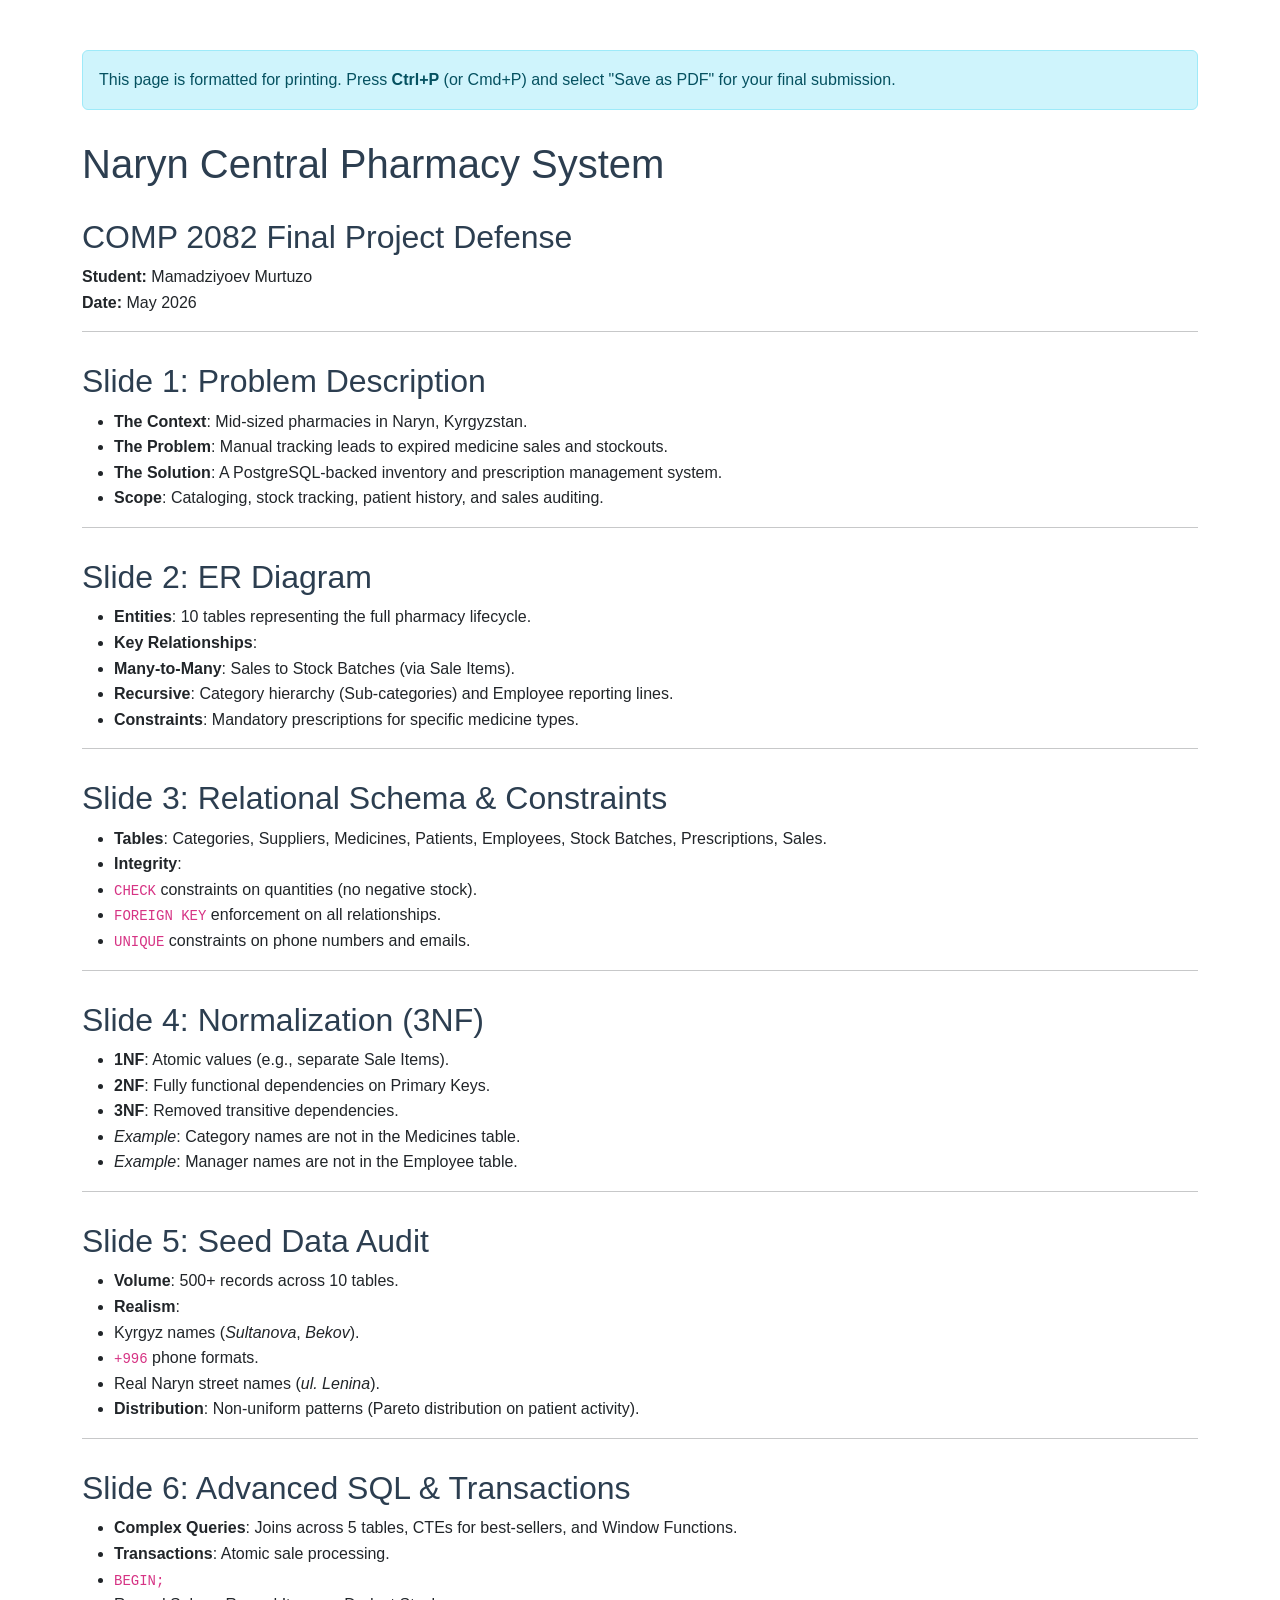
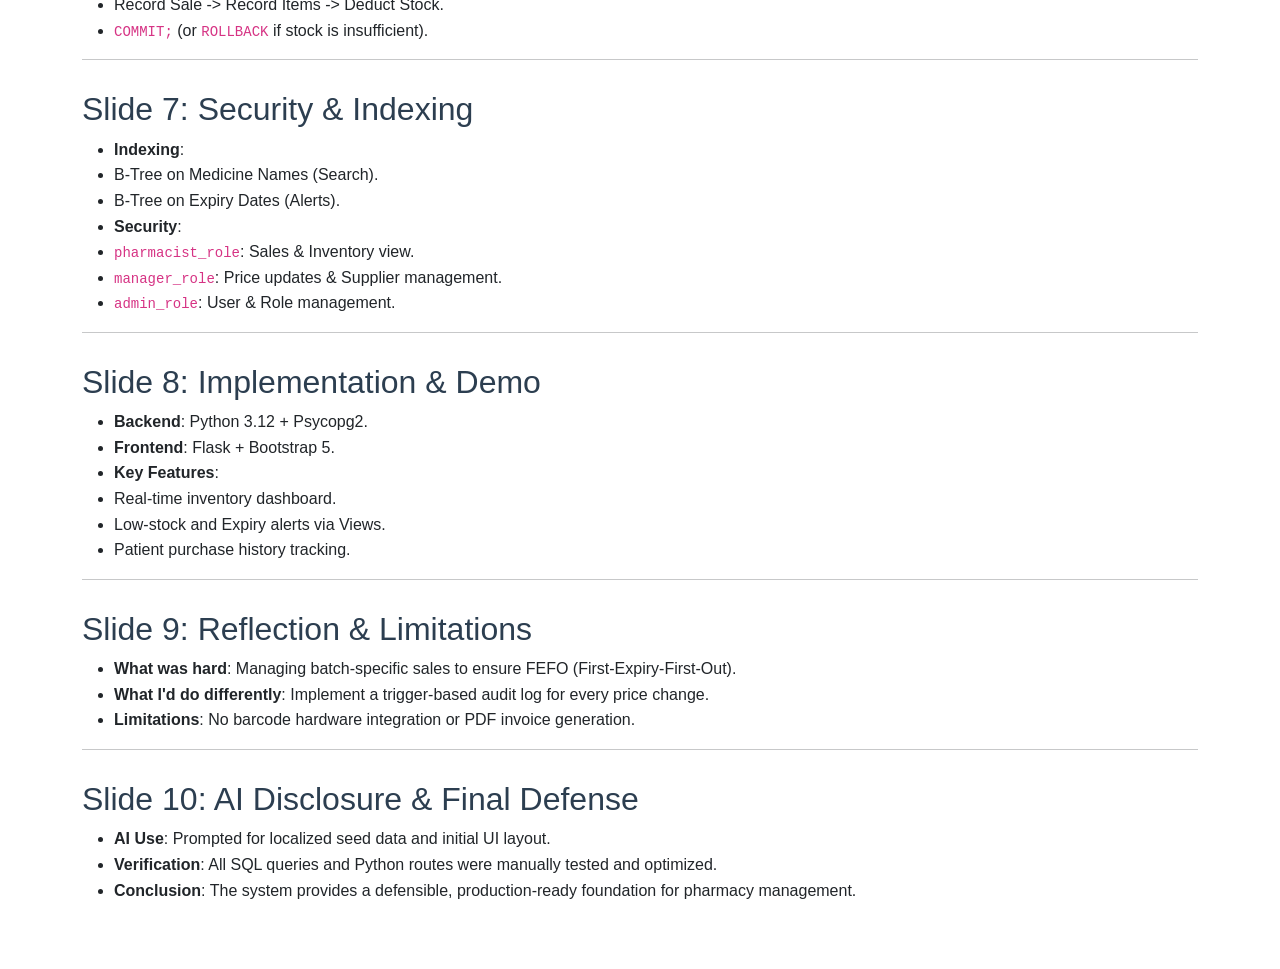
<file: reports/defense_slides.html>
<!DOCTYPE html>
<html>
<head>
    <meta charset="utf-8">
    <title>Defense Slides</title>
    <link rel="stylesheet" href="https://cdn.jsdelivr.net/npm/bootstrap@5.3.0/dist/css/bootstrap.min.css">
    <style>
        body { padding: 50px; line-height: 1.6; font-family: 'Segoe UI', Tahoma, Geneva, Verdana, sans-serif; }
        pre { background: #f4f4f4; padding: 15px; border-radius: 5px; }
        h1, h2, h3 { color: #2c3e50; margin-top: 30px; }
        table { width: 100%; border-collapse: collapse; margin-bottom: 20px; }
        th, td { border: 1px solid #ddd; padding: 12px; text-align: left; }
        th { background-color: #f8f9fa; }
        @media print {
            .no-print { display: none; }
            body { padding: 0; }
            .page-break { page-break-before: always; }
        }
    </style>
</head>
<body>
    <div class="container">
        <div class="no-print alert alert-info">
            This page is formatted for printing. Press <b>Ctrl+P</b> (or Cmd+P) and select "Save as PDF" for your final submission.
        </div>
        <h1>Naryn Central Pharmacy System</h1>
<h2>COMP 2082 Final Project Defense</h2>
<p><strong>Student:</strong> Mamadziyoev Murtuzo<br />
<strong>Date:</strong> May 2026</p>
<hr />
<h2>Slide 1: Problem Description</h2>
<ul>
<li><strong>The Context</strong>: Mid-sized pharmacies in Naryn, Kyrgyzstan.</li>
<li><strong>The Problem</strong>: Manual tracking leads to expired medicine sales and stockouts.</li>
<li><strong>The Solution</strong>: A PostgreSQL-backed inventory and prescription management system.</li>
<li><strong>Scope</strong>: Cataloging, stock tracking, patient history, and sales auditing.</li>
</ul>
<hr />
<h2>Slide 2: ER Diagram</h2>
<ul>
<li><strong>Entities</strong>: 10 tables representing the full pharmacy lifecycle.</li>
<li><strong>Key Relationships</strong>:</li>
<li><strong>Many-to-Many</strong>: Sales to Stock Batches (via Sale Items).</li>
<li><strong>Recursive</strong>: Category hierarchy (Sub-categories) and Employee reporting lines.</li>
<li><strong>Constraints</strong>: Mandatory prescriptions for specific medicine types.</li>
</ul>
<hr />
<h2>Slide 3: Relational Schema &amp; Constraints</h2>
<ul>
<li><strong>Tables</strong>: Categories, Suppliers, Medicines, Patients, Employees, Stock Batches, Prescriptions, Sales.</li>
<li><strong>Integrity</strong>:</li>
<li><code>CHECK</code> constraints on quantities (no negative stock).</li>
<li><code>FOREIGN KEY</code> enforcement on all relationships.</li>
<li><code>UNIQUE</code> constraints on phone numbers and emails.</li>
</ul>
<hr />
<h2>Slide 4: Normalization (3NF)</h2>
<ul>
<li><strong>1NF</strong>: Atomic values (e.g., separate Sale Items).</li>
<li><strong>2NF</strong>: Fully functional dependencies on Primary Keys.</li>
<li><strong>3NF</strong>: Removed transitive dependencies.</li>
<li><em>Example</em>: Category names are not in the Medicines table.</li>
<li><em>Example</em>: Manager names are not in the Employee table.</li>
</ul>
<hr />
<h2>Slide 5: Seed Data Audit</h2>
<ul>
<li><strong>Volume</strong>: 500+ records across 10 tables.</li>
<li><strong>Realism</strong>: </li>
<li>Kyrgyz names (<em>Sultanova</em>, <em>Bekov</em>).</li>
<li><code>+996</code> phone formats.</li>
<li>Real Naryn street names (<em>ul. Lenina</em>).</li>
<li><strong>Distribution</strong>: Non-uniform patterns (Pareto distribution on patient activity).</li>
</ul>
<hr />
<h2>Slide 6: Advanced SQL &amp; Transactions</h2>
<ul>
<li><strong>Complex Queries</strong>: Joins across 5 tables, CTEs for best-sellers, and Window Functions.</li>
<li><strong>Transactions</strong>: Atomic sale processing.</li>
<li><code>BEGIN;</code></li>
<li>Record Sale -&gt; Record Items -&gt; Deduct Stock.</li>
<li><code>COMMIT;</code> (or <code>ROLLBACK</code> if stock is insufficient).</li>
</ul>
<hr />
<h2>Slide 7: Security &amp; Indexing</h2>
<ul>
<li><strong>Indexing</strong>: </li>
<li>B-Tree on Medicine Names (Search).</li>
<li>B-Tree on Expiry Dates (Alerts).</li>
<li><strong>Security</strong>: </li>
<li><code>pharmacist_role</code>: Sales &amp; Inventory view.</li>
<li><code>manager_role</code>: Price updates &amp; Supplier management.</li>
<li><code>admin_role</code>: User &amp; Role management.</li>
</ul>
<hr />
<h2>Slide 8: Implementation &amp; Demo</h2>
<ul>
<li><strong>Backend</strong>: Python 3.12 + Psycopg2.</li>
<li><strong>Frontend</strong>: Flask + Bootstrap 5.</li>
<li><strong>Key Features</strong>:</li>
<li>Real-time inventory dashboard.</li>
<li>Low-stock and Expiry alerts via Views.</li>
<li>Patient purchase history tracking.</li>
</ul>
<hr />
<h2>Slide 9: Reflection &amp; Limitations</h2>
<ul>
<li><strong>What was hard</strong>: Managing batch-specific sales to ensure FEFO (First-Expiry-First-Out).</li>
<li><strong>What I'd do differently</strong>: Implement a trigger-based audit log for every price change.</li>
<li><strong>Limitations</strong>: No barcode hardware integration or PDF invoice generation.</li>
</ul>
<hr />
<h2>Slide 10: AI Disclosure &amp; Final Defense</h2>
<ul>
<li><strong>AI Use</strong>: Prompted for localized seed data and initial UI layout.</li>
<li><strong>Verification</strong>: All SQL queries and Python routes were manually tested and optimized.</li>
<li><strong>Conclusion</strong>: The system provides a defensible, production-ready foundation for pharmacy management.</li>
</ul>
    </div>
</body>
</html>
</file>
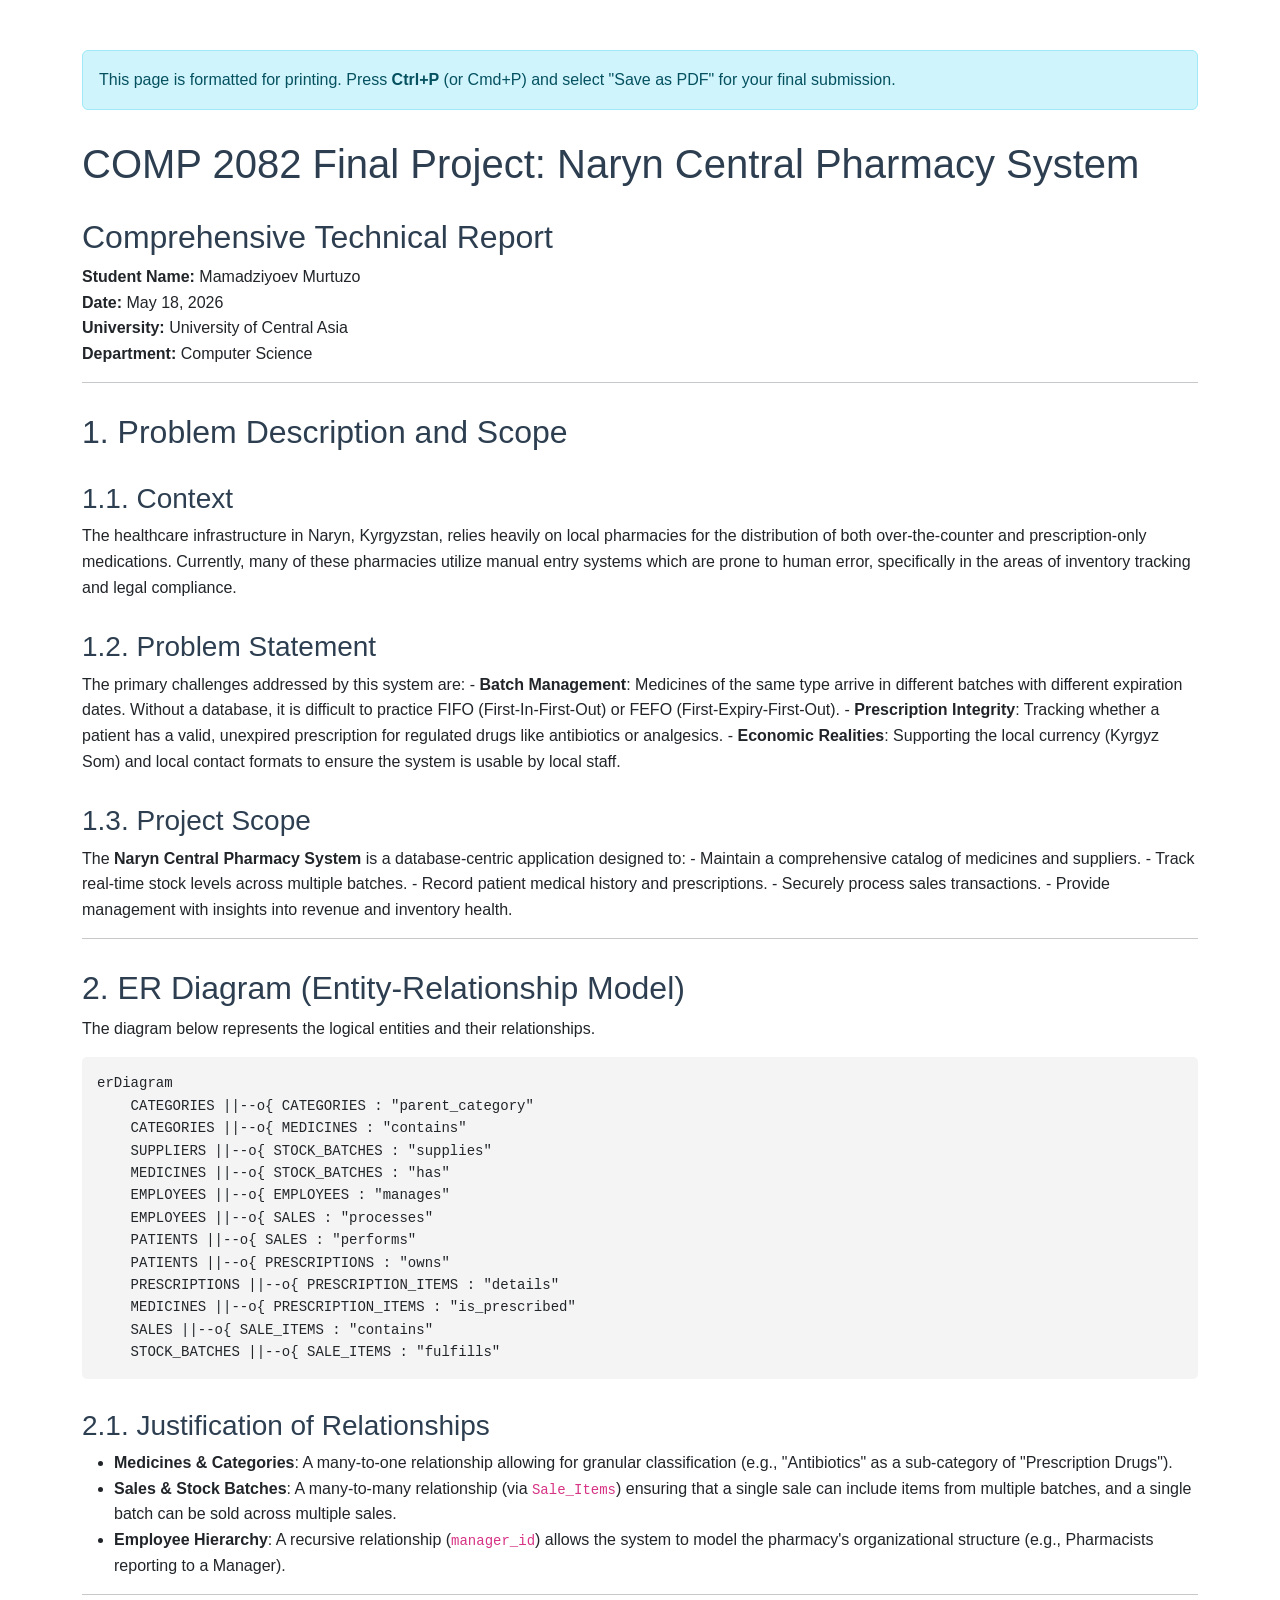
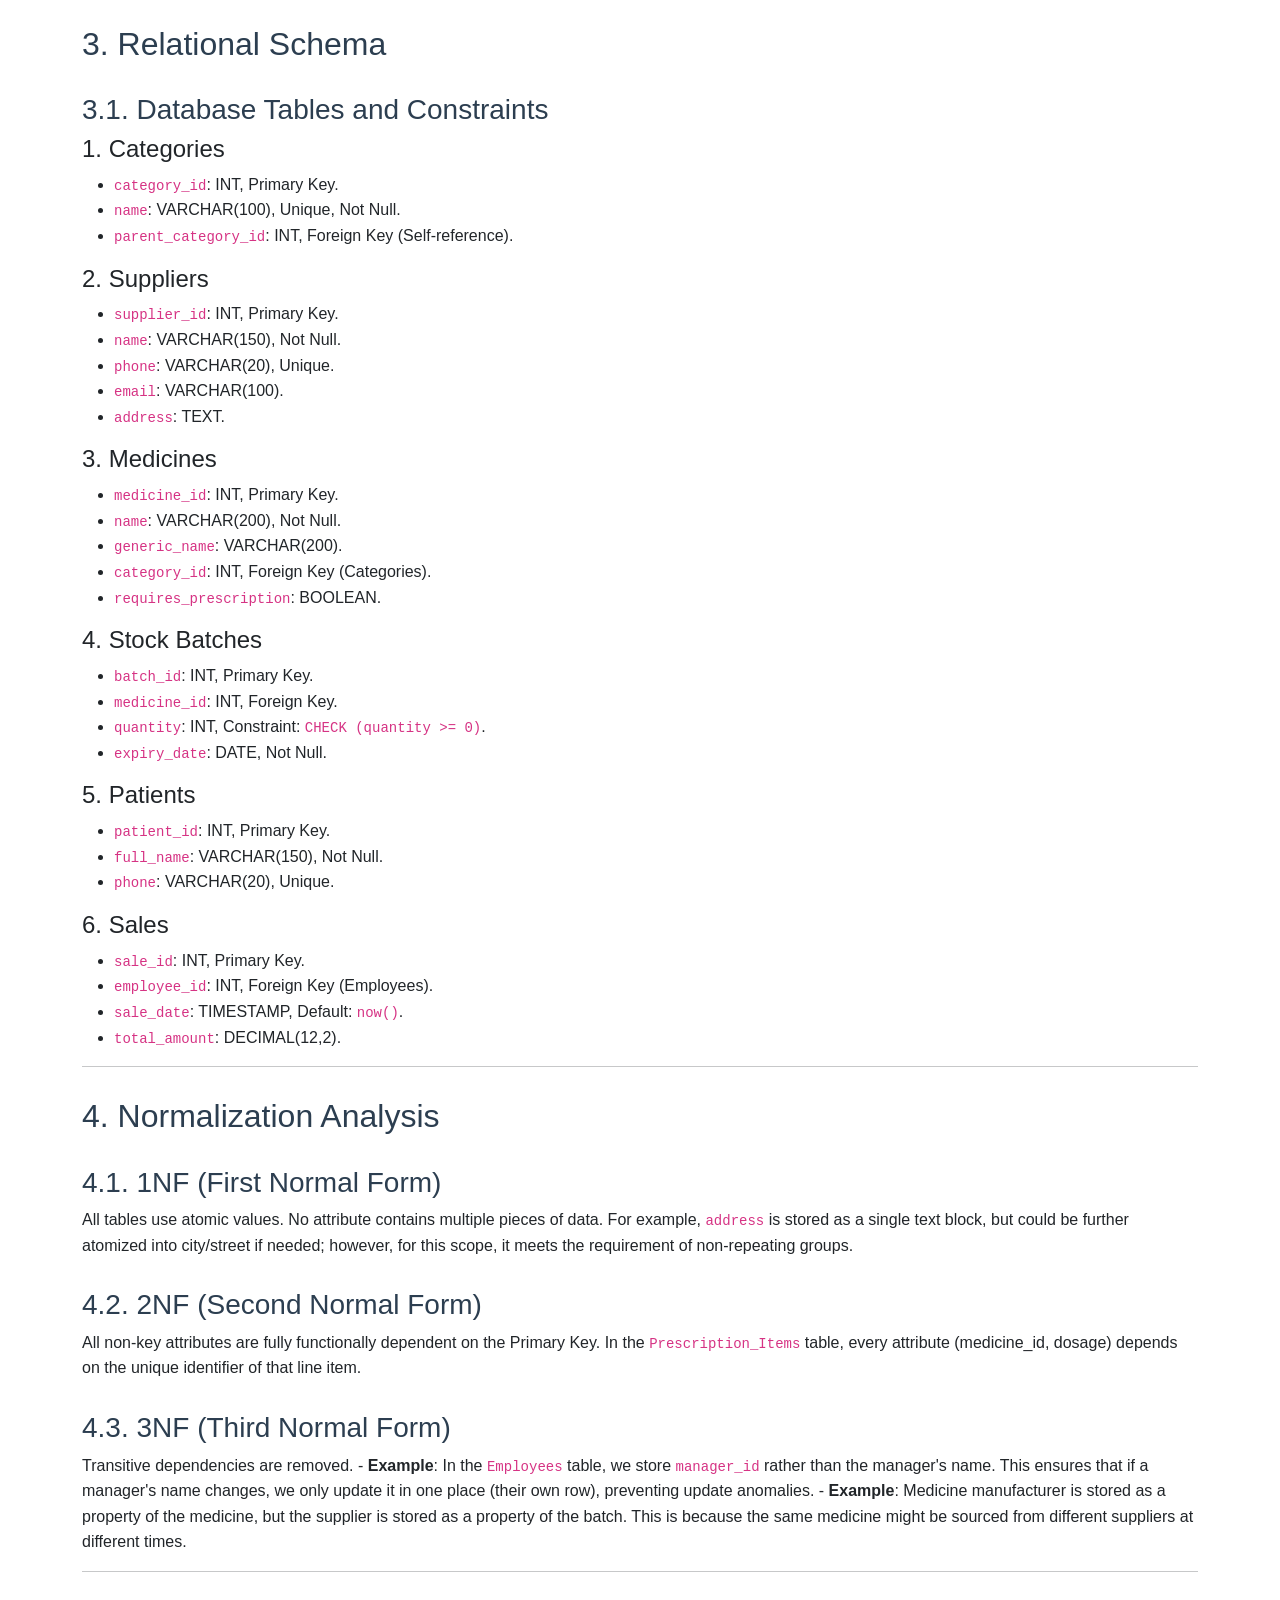
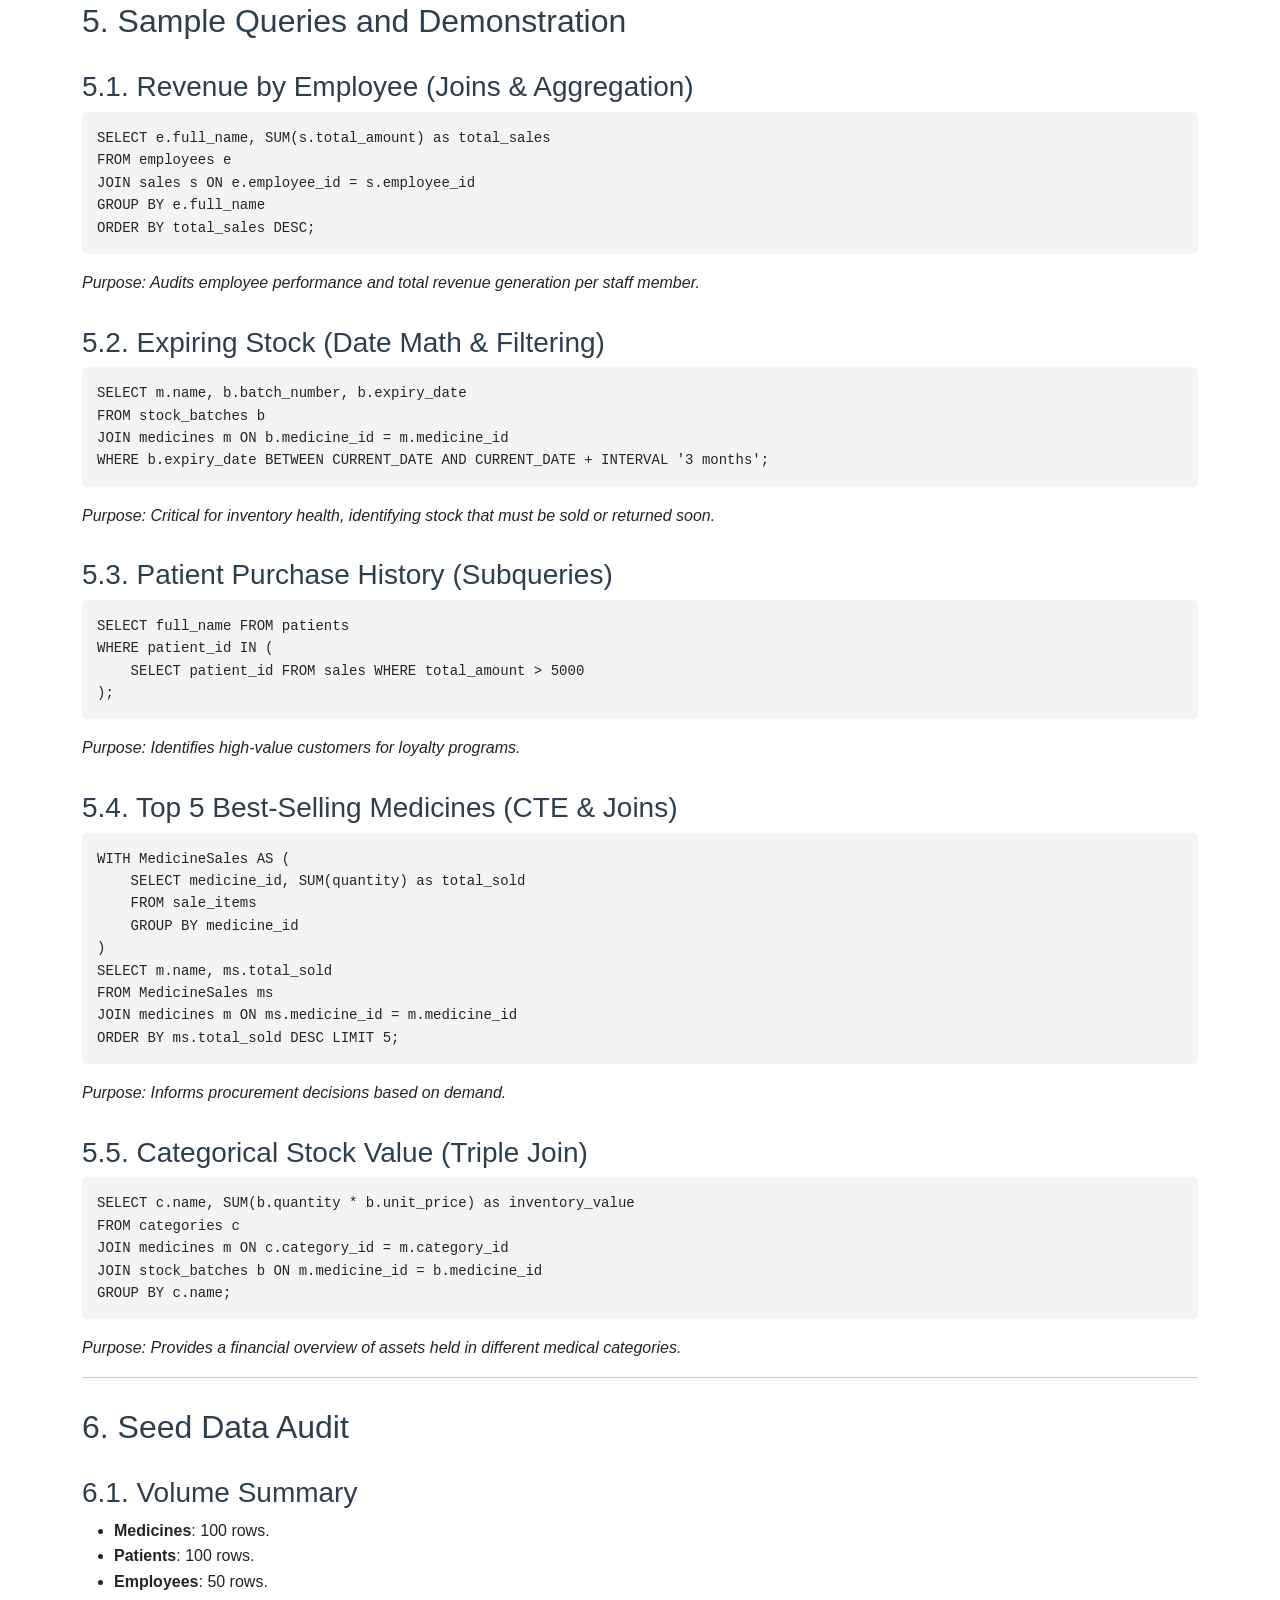
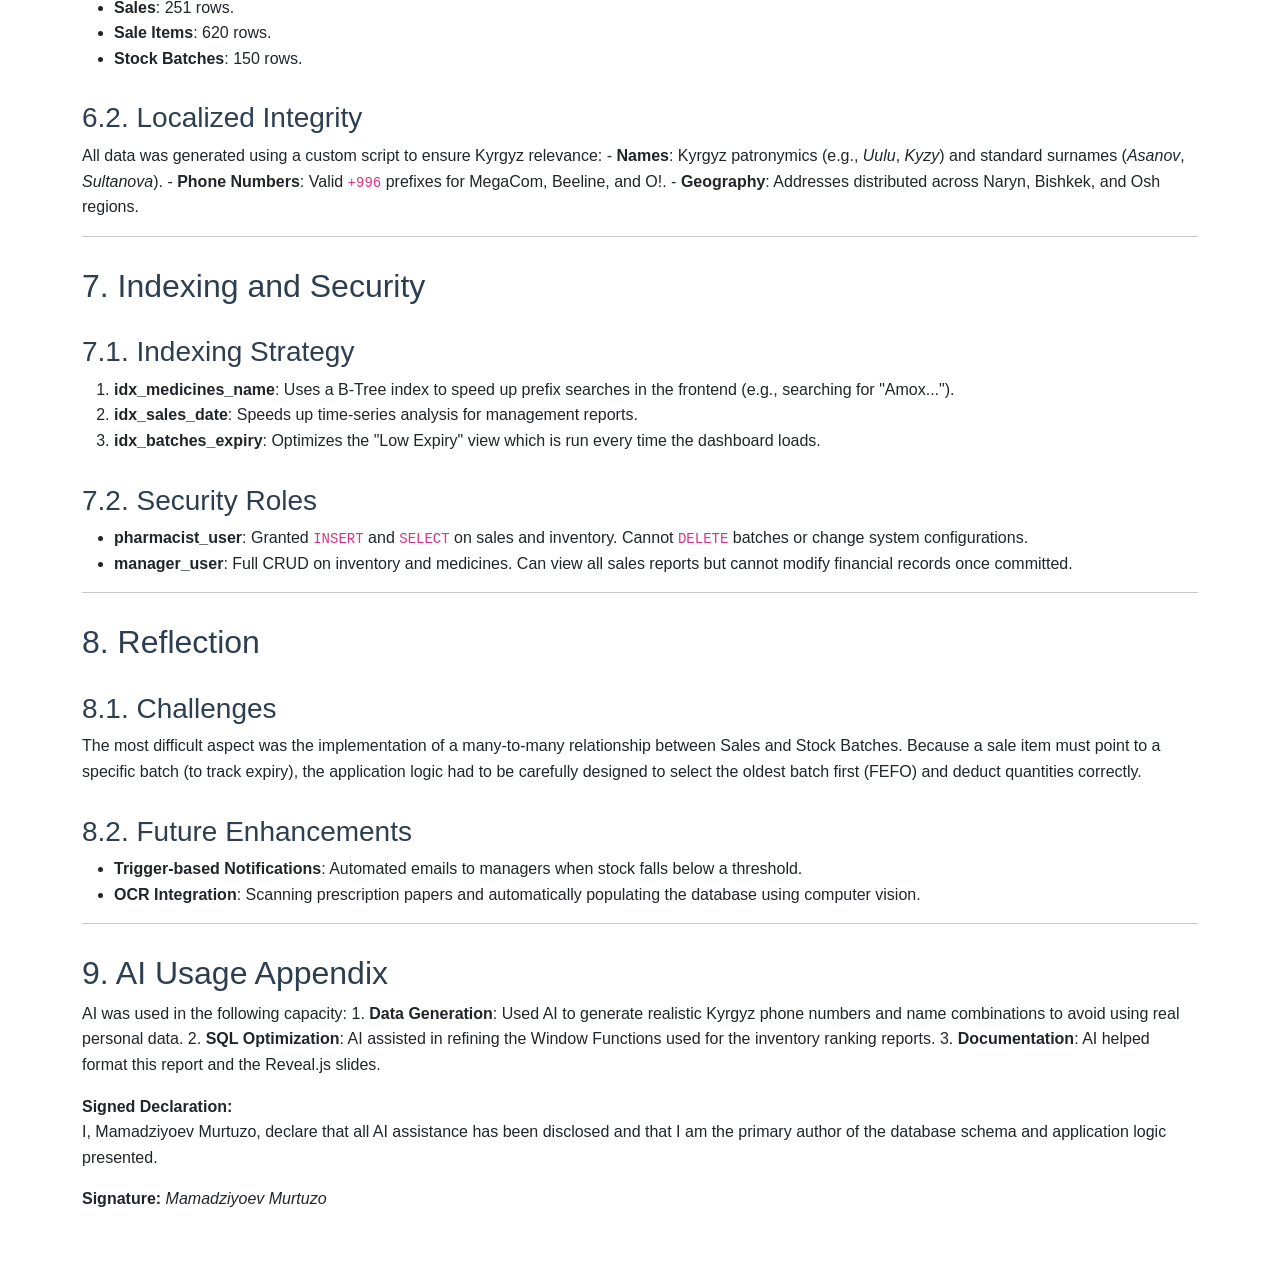
<file: reports/project_report.html>
<!DOCTYPE html>
<html>
<head>
    <meta charset="utf-8">
    <title>Project Report</title>
    <link rel="stylesheet" href="https://cdn.jsdelivr.net/npm/bootstrap@5.3.0/dist/css/bootstrap.min.css">
    <style>
        body { padding: 50px; line-height: 1.6; font-family: 'Segoe UI', Tahoma, Geneva, Verdana, sans-serif; }
        pre { background: #f4f4f4; padding: 15px; border-radius: 5px; }
        h1, h2, h3 { color: #2c3e50; margin-top: 30px; }
        table { width: 100%; border-collapse: collapse; margin-bottom: 20px; }
        th, td { border: 1px solid #ddd; padding: 12px; text-align: left; }
        th { background-color: #f8f9fa; }
        @media print {
            .no-print { display: none; }
            body { padding: 0; }
            .page-break { page-break-before: always; }
        }
    </style>
</head>
<body>
    <div class="container">
        <div class="no-print alert alert-info">
            This page is formatted for printing. Press <b>Ctrl+P</b> (or Cmd+P) and select "Save as PDF" for your final submission.
        </div>
        <h1>COMP 2082 Final Project: Naryn Central Pharmacy System</h1>
<h2>Comprehensive Technical Report</h2>
<p><strong>Student Name:</strong> Mamadziyoev Murtuzo<br />
<strong>Date:</strong> May 18, 2026<br />
<strong>University:</strong> University of Central Asia<br />
<strong>Department:</strong> Computer Science  </p>
<hr />
<h2>1. Problem Description and Scope</h2>
<h3>1.1. Context</h3>
<p>The healthcare infrastructure in Naryn, Kyrgyzstan, relies heavily on local pharmacies for the distribution of both over-the-counter and prescription-only medications. Currently, many of these pharmacies utilize manual entry systems which are prone to human error, specifically in the areas of inventory tracking and legal compliance.</p>
<h3>1.2. Problem Statement</h3>
<p>The primary challenges addressed by this system are:
- <strong>Batch Management</strong>: Medicines of the same type arrive in different batches with different expiration dates. Without a database, it is difficult to practice FIFO (First-In-First-Out) or FEFO (First-Expiry-First-Out).
- <strong>Prescription Integrity</strong>: Tracking whether a patient has a valid, unexpired prescription for regulated drugs like antibiotics or analgesics.
- <strong>Economic Realities</strong>: Supporting the local currency (Kyrgyz Som) and local contact formats to ensure the system is usable by local staff.</p>
<h3>1.3. Project Scope</h3>
<p>The <strong>Naryn Central Pharmacy System</strong> is a database-centric application designed to:
- Maintain a comprehensive catalog of medicines and suppliers.
- Track real-time stock levels across multiple batches.
- Record patient medical history and prescriptions.
- Securely process sales transactions.
- Provide management with insights into revenue and inventory health.</p>
<hr />
<h2>2. ER Diagram (Entity-Relationship Model)</h2>
<p>The diagram below represents the logical entities and their relationships.</p>
<pre><code class="language-mermaid">erDiagram
    CATEGORIES ||--o{ CATEGORIES : &quot;parent_category&quot;
    CATEGORIES ||--o{ MEDICINES : &quot;contains&quot;
    SUPPLIERS ||--o{ STOCK_BATCHES : &quot;supplies&quot;
    MEDICINES ||--o{ STOCK_BATCHES : &quot;has&quot;
    EMPLOYEES ||--o{ EMPLOYEES : &quot;manages&quot;
    EMPLOYEES ||--o{ SALES : &quot;processes&quot;
    PATIENTS ||--o{ SALES : &quot;performs&quot;
    PATIENTS ||--o{ PRESCRIPTIONS : &quot;owns&quot;
    PRESCRIPTIONS ||--o{ PRESCRIPTION_ITEMS : &quot;details&quot;
    MEDICINES ||--o{ PRESCRIPTION_ITEMS : &quot;is_prescribed&quot;
    SALES ||--o{ SALE_ITEMS : &quot;contains&quot;
    STOCK_BATCHES ||--o{ SALE_ITEMS : &quot;fulfills&quot;
</code></pre>
<h3>2.1. Justification of Relationships</h3>
<ul>
<li><strong>Medicines &amp; Categories</strong>: A many-to-one relationship allowing for granular classification (e.g., "Antibiotics" as a sub-category of "Prescription Drugs").</li>
<li><strong>Sales &amp; Stock Batches</strong>: A many-to-many relationship (via <code>Sale_Items</code>) ensuring that a single sale can include items from multiple batches, and a single batch can be sold across multiple sales.</li>
<li><strong>Employee Hierarchy</strong>: A recursive relationship (<code>manager_id</code>) allows the system to model the pharmacy's organizational structure (e.g., Pharmacists reporting to a Manager).</li>
</ul>
<hr />
<h2>3. Relational Schema</h2>
<h3>3.1. Database Tables and Constraints</h3>
<h4>1. Categories</h4>
<ul>
<li><code>category_id</code>: INT, Primary Key.</li>
<li><code>name</code>: VARCHAR(100), Unique, Not Null.</li>
<li><code>parent_category_id</code>: INT, Foreign Key (Self-reference).</li>
</ul>
<h4>2. Suppliers</h4>
<ul>
<li><code>supplier_id</code>: INT, Primary Key.</li>
<li><code>name</code>: VARCHAR(150), Not Null.</li>
<li><code>phone</code>: VARCHAR(20), Unique.</li>
<li><code>email</code>: VARCHAR(100).</li>
<li><code>address</code>: TEXT.</li>
</ul>
<h4>3. Medicines</h4>
<ul>
<li><code>medicine_id</code>: INT, Primary Key.</li>
<li><code>name</code>: VARCHAR(200), Not Null.</li>
<li><code>generic_name</code>: VARCHAR(200).</li>
<li><code>category_id</code>: INT, Foreign Key (Categories).</li>
<li><code>requires_prescription</code>: BOOLEAN.</li>
</ul>
<h4>4. Stock Batches</h4>
<ul>
<li><code>batch_id</code>: INT, Primary Key.</li>
<li><code>medicine_id</code>: INT, Foreign Key.</li>
<li><code>quantity</code>: INT, Constraint: <code>CHECK (quantity &gt;= 0)</code>.</li>
<li><code>expiry_date</code>: DATE, Not Null.</li>
</ul>
<h4>5. Patients</h4>
<ul>
<li><code>patient_id</code>: INT, Primary Key.</li>
<li><code>full_name</code>: VARCHAR(150), Not Null.</li>
<li><code>phone</code>: VARCHAR(20), Unique.</li>
</ul>
<h4>6. Sales</h4>
<ul>
<li><code>sale_id</code>: INT, Primary Key.</li>
<li><code>employee_id</code>: INT, Foreign Key (Employees).</li>
<li><code>sale_date</code>: TIMESTAMP, Default: <code>now()</code>.</li>
<li><code>total_amount</code>: DECIMAL(12,2).</li>
</ul>
<hr />
<h2>4. Normalization Analysis</h2>
<h3>4.1. 1NF (First Normal Form)</h3>
<p>All tables use atomic values. No attribute contains multiple pieces of data. For example, <code>address</code> is stored as a single text block, but could be further atomized into city/street if needed; however, for this scope, it meets the requirement of non-repeating groups.</p>
<h3>4.2. 2NF (Second Normal Form)</h3>
<p>All non-key attributes are fully functionally dependent on the Primary Key. In the <code>Prescription_Items</code> table, every attribute (medicine_id, dosage) depends on the unique identifier of that line item.</p>
<h3>4.3. 3NF (Third Normal Form)</h3>
<p>Transitive dependencies are removed.
- <strong>Example</strong>: In the <code>Employees</code> table, we store <code>manager_id</code> rather than the manager's name. This ensures that if a manager's name changes, we only update it in one place (their own row), preventing update anomalies.
- <strong>Example</strong>: Medicine manufacturer is stored as a property of the medicine, but the supplier is stored as a property of the batch. This is because the same medicine might be sourced from different suppliers at different times.</p>
<hr />
<h2>5. Sample Queries and Demonstration</h2>
<h3>5.1. Revenue by Employee (Joins &amp; Aggregation)</h3>
<pre><code class="language-sql">SELECT e.full_name, SUM(s.total_amount) as total_sales
FROM employees e
JOIN sales s ON e.employee_id = s.employee_id
GROUP BY e.full_name
ORDER BY total_sales DESC;
</code></pre>
<p><em>Purpose: Audits employee performance and total revenue generation per staff member.</em></p>
<h3>5.2. Expiring Stock (Date Math &amp; Filtering)</h3>
<pre><code class="language-sql">SELECT m.name, b.batch_number, b.expiry_date
FROM stock_batches b
JOIN medicines m ON b.medicine_id = m.medicine_id
WHERE b.expiry_date BETWEEN CURRENT_DATE AND CURRENT_DATE + INTERVAL '3 months';
</code></pre>
<p><em>Purpose: Critical for inventory health, identifying stock that must be sold or returned soon.</em></p>
<h3>5.3. Patient Purchase History (Subqueries)</h3>
<pre><code class="language-sql">SELECT full_name FROM patients
WHERE patient_id IN (
    SELECT patient_id FROM sales WHERE total_amount &gt; 5000
);
</code></pre>
<p><em>Purpose: Identifies high-value customers for loyalty programs.</em></p>
<h3>5.4. Top 5 Best-Selling Medicines (CTE &amp; Joins)</h3>
<pre><code class="language-sql">WITH MedicineSales AS (
    SELECT medicine_id, SUM(quantity) as total_sold
    FROM sale_items
    GROUP BY medicine_id
)
SELECT m.name, ms.total_sold
FROM MedicineSales ms
JOIN medicines m ON ms.medicine_id = m.medicine_id
ORDER BY ms.total_sold DESC LIMIT 5;
</code></pre>
<p><em>Purpose: Informs procurement decisions based on demand.</em></p>
<h3>5.5. Categorical Stock Value (Triple Join)</h3>
<pre><code class="language-sql">SELECT c.name, SUM(b.quantity * b.unit_price) as inventory_value
FROM categories c
JOIN medicines m ON c.category_id = m.category_id
JOIN stock_batches b ON m.medicine_id = b.medicine_id
GROUP BY c.name;
</code></pre>
<p><em>Purpose: Provides a financial overview of assets held in different medical categories.</em></p>
<hr />
<h2>6. Seed Data Audit</h2>
<h3>6.1. Volume Summary</h3>
<ul>
<li><strong>Medicines</strong>: 100 rows.</li>
<li><strong>Patients</strong>: 100 rows.</li>
<li><strong>Employees</strong>: 50 rows.</li>
<li><strong>Sales</strong>: 251 rows.</li>
<li><strong>Sale Items</strong>: 620 rows.</li>
<li><strong>Stock Batches</strong>: 150 rows.</li>
</ul>
<h3>6.2. Localized Integrity</h3>
<p>All data was generated using a custom script to ensure Kyrgyz relevance:
- <strong>Names</strong>: Kyrgyz patronymics (e.g., <em>Uulu</em>, <em>Kyzy</em>) and standard surnames (<em>Asanov</em>, <em>Sultanova</em>).
- <strong>Phone Numbers</strong>: Valid <code>+996</code> prefixes for MegaCom, Beeline, and O!.
- <strong>Geography</strong>: Addresses distributed across Naryn, Bishkek, and Osh regions.</p>
<hr />
<h2>7. Indexing and Security</h2>
<h3>7.1. Indexing Strategy</h3>
<ol>
<li><strong>idx_medicines_name</strong>: Uses a B-Tree index to speed up prefix searches in the frontend (e.g., searching for "Amox...").</li>
<li><strong>idx_sales_date</strong>: Speeds up time-series analysis for management reports.</li>
<li><strong>idx_batches_expiry</strong>: Optimizes the "Low Expiry" view which is run every time the dashboard loads.</li>
</ol>
<h3>7.2. Security Roles</h3>
<ul>
<li><strong>pharmacist_user</strong>: Granted <code>INSERT</code> and <code>SELECT</code> on sales and inventory. Cannot <code>DELETE</code> batches or change system configurations.</li>
<li><strong>manager_user</strong>: Full CRUD on inventory and medicines. Can view all sales reports but cannot modify financial records once committed.</li>
</ul>
<hr />
<h2>8. Reflection</h2>
<h3>8.1. Challenges</h3>
<p>The most difficult aspect was the implementation of a many-to-many relationship between Sales and Stock Batches. Because a sale item must point to a specific batch (to track expiry), the application logic had to be carefully designed to select the oldest batch first (FEFO) and deduct quantities correctly.</p>
<h3>8.2. Future Enhancements</h3>
<ul>
<li><strong>Trigger-based Notifications</strong>: Automated emails to managers when stock falls below a threshold.</li>
<li><strong>OCR Integration</strong>: Scanning prescription papers and automatically populating the database using computer vision.</li>
</ul>
<hr />
<h2>9. AI Usage Appendix</h2>
<p>AI was used in the following capacity:
1.  <strong>Data Generation</strong>: Used AI to generate realistic Kyrgyz phone numbers and name combinations to avoid using real personal data.
2.  <strong>SQL Optimization</strong>: AI assisted in refining the Window Functions used for the inventory ranking reports.
3.  <strong>Documentation</strong>: AI helped format this report and the Reveal.js slides.</p>
<p><strong>Signed Declaration:</strong><br />
I, Mamadziyoev Murtuzo, declare that all AI assistance has been disclosed and that I am the primary author of the database schema and application logic presented.</p>
<p><strong>Signature:</strong> <em>Mamadziyoev Murtuzo</em></p>
    </div>
</body>
</html>
</file>
